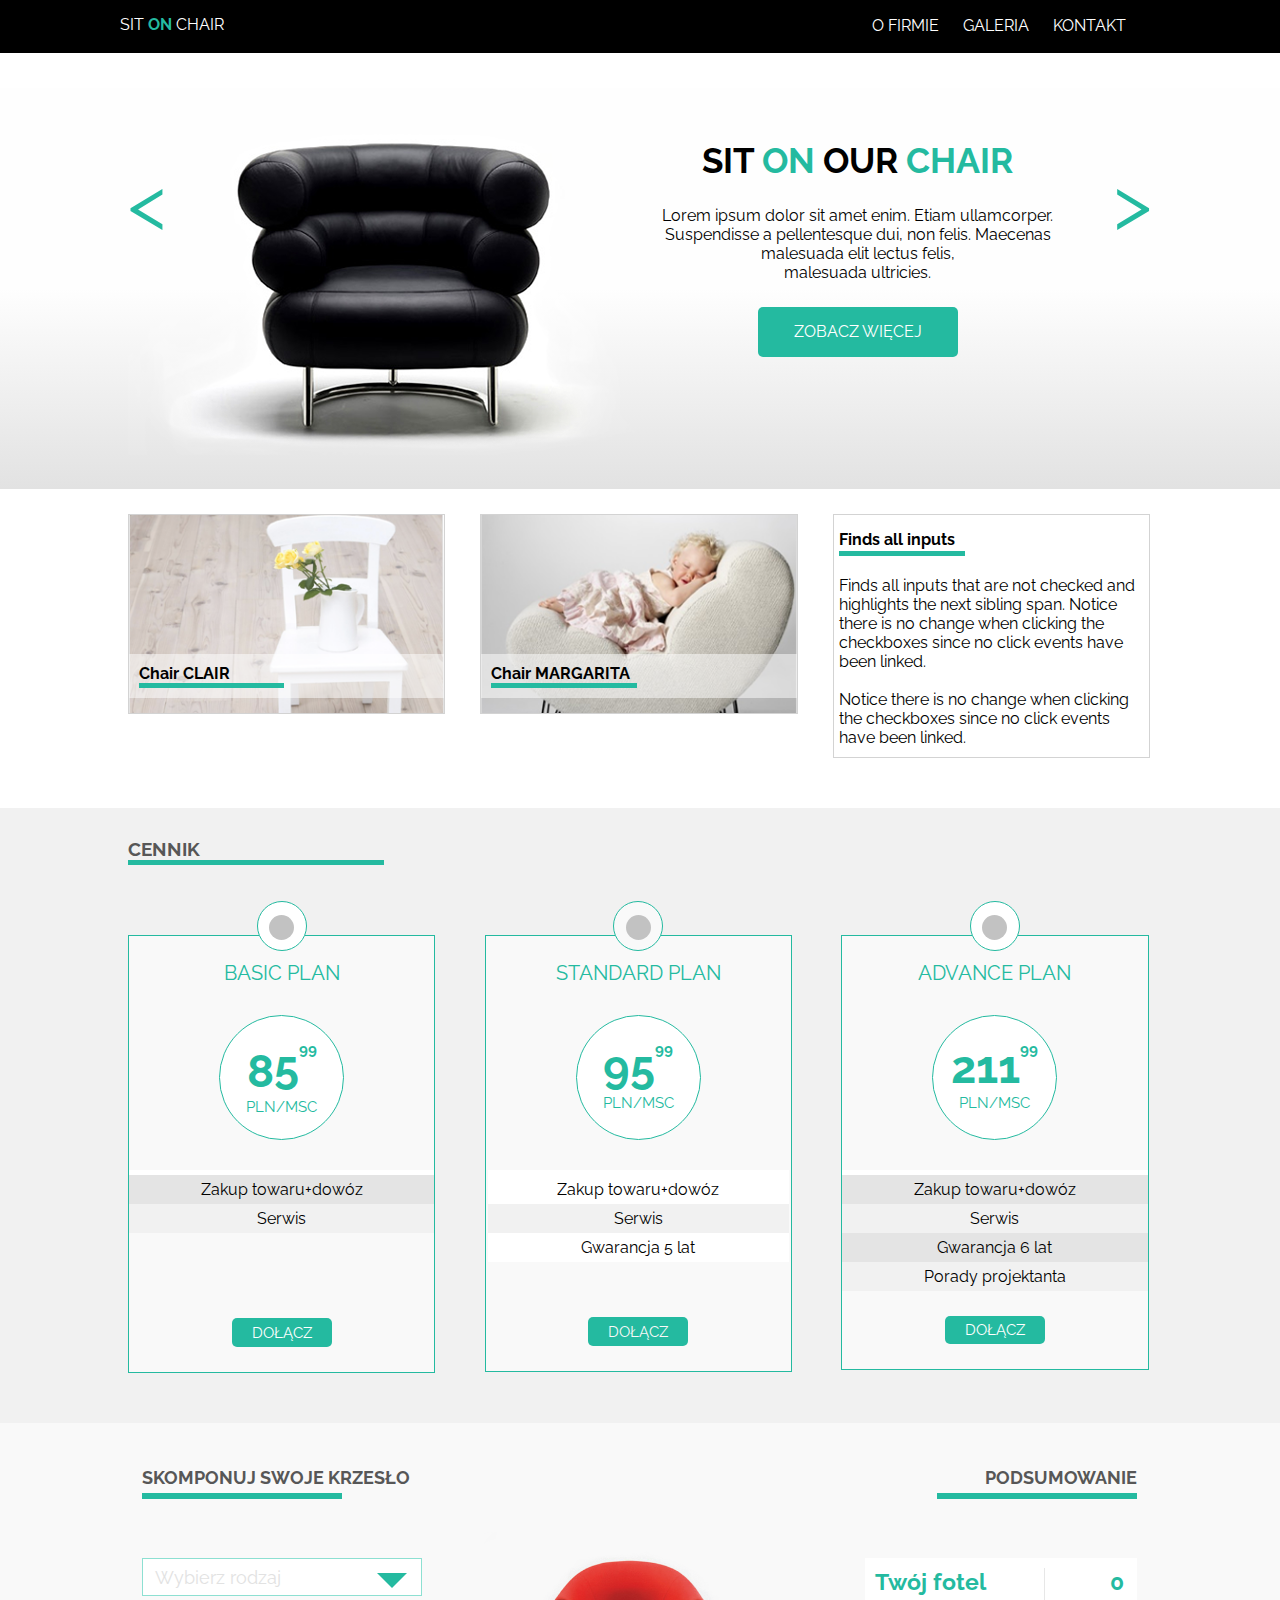
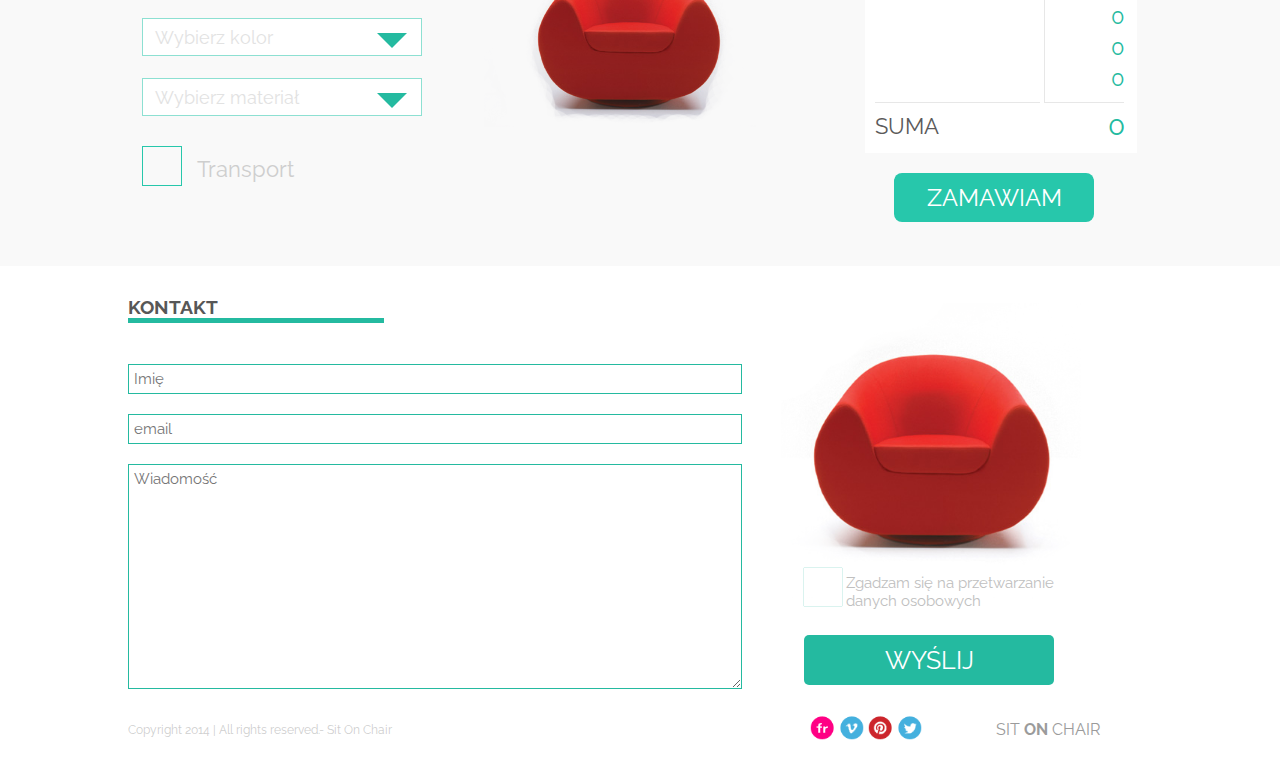
<file: sit-on-chair/index.html>
<!doctype html>
<html>

<head>
    <meta charset="UTF-8">
    <title>Chair template</title>
    <link rel="stylesheet" href="css/style.css">
</head>

<body>
    <header>
        <section class="mainWidth">
            <div class="logo">sit <span>on</span> chair</div>

            <nav>
                <ul class="mainMenu">
                    <li class="mainMenu"><a href="#" class="link">O firmie</a>
                        <!--Wysuwane menu-->
                        <ul class="subMenuList">
                            <li>
                                <div class="triangle"></div>
                            </li>
                            <li><a href="#">Aktualności</a></li>
                            <li><a href="#">Nasz team</a></li>
                            <li><a href="#">Historia</a></li>
                        </ul>
                    </li>
                    <li class="mainMenu"><a href="#" class="link">Galeria</a></li>
                    <li class="mainMenu"><a href="#" class="link">Kontakt</a></li>
                </ul>
            </nav>
        </section>
    </header>
    <section class="slider">
        <section class="mainWidth">
            <a class="signLt" id="nextPicture">&lt;</a>
            <section class="banner">
                <!--                Slider ze zdjeciami-->
                <div class=chairSlider>
                    <ul>
                        <li>
                            <img src="images/Layer%2031.png" class="chairPhoto">
                        </li>
                        <li>
                            <img src="images/red.png" class="chairPhoto">
                        </li>
                        <li>
                            <img src="images/orange.png" class="chairPhoto">
                        </li>
                    </ul>
                </div>
                <section class="sliderText">
                    <h1>sit <span class="textStyling">on</span> our <span class="textStyling">chair</span></h1>
                    <p class="contentText">Lorem ipsum dolor sit amet enim. Etiam ullamcorper.
                        <br> Suspendisse a pellentesque dui, non felis. Maecenas
                        <br> malesuada elit lectus felis,
                        <br> malesuada ultricies. </p>
                    <div class="button"><a>Zobacz więcej</a></div>
                </section>
            </section>
            <a href="#" class="signGt" id="prevPicture">&gt;</a>
        </section>
    </section>
    <section class="gallery">
        <article class="mainWidth">
            <div class="photo1">
                <div class="photoBox">
                    <p class="photoText">Chair <span>Clair</span></p>
                </div>
            </div>
            <div class="photo2">
                <div class="photoBox">
                    <p class="photoText">Chair <span>Margarita</span></p>
                </div>
            </div>
            <div class="text">
                <p>Finds all inputs</p>
                <p>Finds all inputs that are not checked and highlights the next sibling span. Notice there is no change when clicking the checkboxes since no click events have been linked.
                    <br>
                    <br> Notice there is no change when clicking the checkboxes since no click events have been linked.</p>
            </div>
        </article>
    </section>
    <section class="price">
        <article class="mainWidth">
            <h3>Cennik</h3>
            <section class="pricePlan">
                <!-------------------------------------------------------------------------------------------------------- Basic plan - start------------------------------------------------------------------------------------------------------------------------------>
                <div class="basicPlan">
                    <div class="circle1">
                        <div class="circle2"></div>
                    </div>
                    <p>Basic plan</p>
                    <div class="box">
                        <p><span>8</span>5<span>99</span></p>
                        <p>pln/msc</p>
                    </div>
                    <ul>
                        <li>Zakup towaru+dowóz</li>
                        <li>Serwis</li>
                    </ul>
                    <div class="priceButton"><a href="#">Dołącz</a></div>
                </div>
                <!-- Basic plan - end-->
                <!----------------------------------------------------------------------------------------------    Standard plan - drugi element - START------------------------------------------------------------------------------------------>
                <div class="standardPlan">
                    <div class="circle1">
                        <div class="circle2"></div>
                    </div>
                    <p>Standard plan</p>
                    <div class="box">
                        <p>95<span>99</span></p>
                        <p>pln/msc</p>
                    </div>
                    <ul>
                        <li>Zakup towaru+dowóz</li>
                        <li>Serwis</li>
                        <li>Gwarancja 5 lat</li>
                    </ul>
                    <div class="priceButton"><a href="#">Dołącz</a></div>
                </div>
                <!--    Standard plan - drugi element - END-->
                <!----------------------------------    Advance plan - trzeci element - START----------------------------------------------------------------------------------------------------->
                <div class="advancePlan">
                    <div class="circle1">
                        <div class="circle2"></div>
                    </div>
                    <p>Advance plan</p>
                    <div class="box">
                        <p>211<span>99</span></p>
                        <p>pln/msc</p>
                    </div>
                    <ul>
                        <li>Zakup towaru+dowóz</li>
                        <li>Serwis</li>
                        <li>Gwarancja 6 lat</li>
                        <li>Porady projektanta</li>
                    </ul>
                    <div class="priceButton"><a href="#">Dołącz</a></div>
                </div>
                <!--    Advance plan - trzeci element - END-->

            </section>
        </article>
    </section>
    <!--     ------------------------------------------ Kalkulator ---------------------------->

    <section class="application ">
        <div class="mainWidth">
            <section class="choicePart inline">
                <header>
                    <h3>SKOMPONUJ SWOJE KRZESŁO</h3>
                    <span class="greenBell"></span>
                </header>

                <div class="form">
                    <div class="dropDownList">
                        <span class="listLabel">Wybierz rodzaj</span>
                        <span class="listArrow"></span>
                        <ul class="listPanel">
                            <li data-price="250">Clair</li>
                            <li data-price="200">Margarita</li>
                            <li data-price="150">Selena</li>
                        </ul>
                    </div>
                    <div class="dropDownList">
                        <span class="listLabel">Wybierz kolor</span>
                        <span class="listArrow"></span>
                        <ul class="listPanel">
                            <li data-price="25">Czerwony</li>
                            <li data-price="50">Czarny</li>
                            <li data-price="75">Pomarańczowy</li>
                        </ul>
                    </div>
                    <div class="dropDownList ">
                        <span class="listLabel">Wybierz materiał</span>
                        <span class="listArrow"></span>
                        <ul class="listPanel">
                            <li data-price="20">Tkanina</li>
                            <li data-price="50">Skóra</li>
                        </ul>
                    </div>
                    <div class="checkbox check-box">
                        <input type="checkbox" id="transport" data-transport-price="200">
                        <label for="transport">Transport</label>
                    </div>
                    <!--<div class="checkbox"></div>-->
                    <!--<span class="list_label inline_text">Transport</span>-->
                </div>
            </section>

            <section class="imagePart inline">
                <img src="images/red.png">
            </section>

            <section class="summaryPart inline">
                <header class="alignRight">
                    <h3>PODSUMOWANIE</h3>
                    <span class="greenBell"></span>
                </header>

                <div class="summaryPanel">
                    <div class="panelLeft">
                        <h4 class="title">Twój fotel</h4>
                        <span class="color"></span>
                        <span class="pattern"></span>
                        <span class="transport"></span>
                    </div>
                    <div class="panelRight">
                        <h4 class="title value"></h4>
                        <span class="color value"></span>
                        <span class="pattern value"></span>
                        <span class="transport value"></span>
                    </div>
                    <div class="sumLabel">SUMA</div>
                    <div class="sum"><strong></strong></div>
                </div>
                <a href="" class="greenButton">Zamawiam</a>
            </section>
        </div>
    </section>
    <!------------------------------------------------------------------------------------------------------------------    Contact----------------------------------------------------->
    <section class="contact">
        <article class="mainWidth">
            <h3>Kontakt</h3>
            <section class="contactContainer">
                <form>
                    <div class="leftColumn">
                        <input type="text" name="name" placeholder="Imię" />
                        <br>
                        <input type="email" name="email" placeholder="email" />
                        <br>
                        <textarea placeholder="Wiadomość"></textarea>
                    </div>
                    <div class="rightColumn">
                        <img src="images/1.png" class="chair" />
                        <div class="checkboxSection">
                            <input class="checkbox" id="form" type="checkbox">
                            <label for="form"><span></span>
                                <span>Zgadzam się na przetwarzanie<br> danych osobowych</span></label>
                        </div>
                        <input type="submit" value="Wyślij" />
                    </div>
                </form>
            </section>
        </article>
    </section>
    <!----------------------------------------------------------------------------------------------------------------------------------------------------------FOOTER-------------------------->
    <footer class="footer">
        <article class="mainWidth">
            <section class="authorInfo">
                <p>Copyright 2014 | All rights reserved.</p>
                <a href="#">- Sit On Chair</a>
            </section>
            <section class="social">

                <a href="https://www.flickr.com/"><img src="images/flickr.png"></a>

                <a href="https://vimeo.com/"><img src="images/vimeo.png"></a>

                <a href="https://pl.pinterest.com/"><img src="images/pinterest.png"></a>

                <a href="https://twitter.com"><img src="images/twitter.png"></a>

            </section>
            <section class="logo">
                <a href="#">Sit <span>on</span> chair</a>
            </section>
        </article>
    </footer>
</body>
<script src="js/app.js"></script>
</html>
</file>
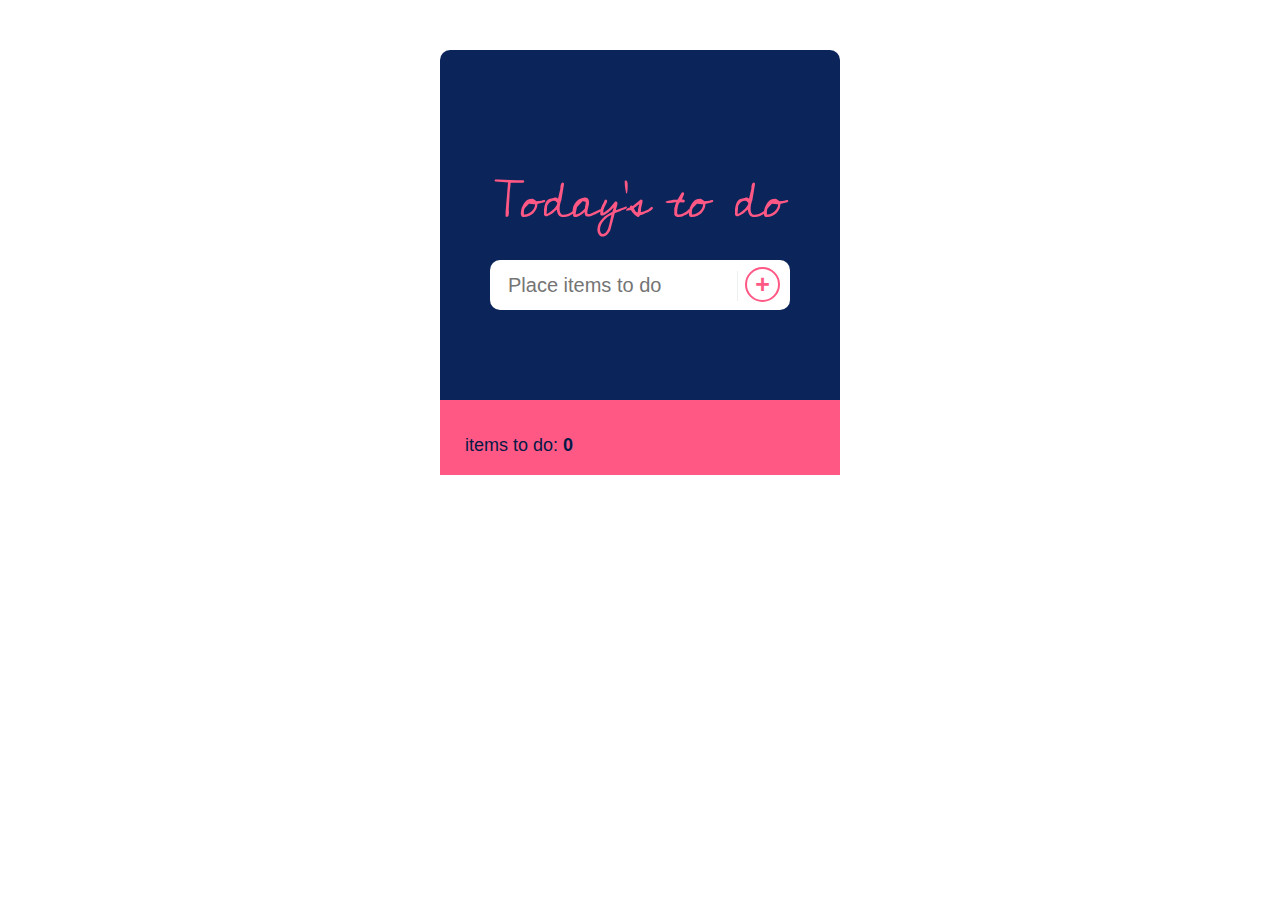
<file: To-Do-List/index.html>
<!DOCTYPE html>
<html>

<head>
    <meta charset="utf-8">
    <title>To do list</title>
    <link rel="stylesheet" type="text/css" href="css/todo.css">
    <link rel="stylesheet" href="https://cdnjs.cloudflare.com/ajax/libs/font-awesome/4.6.3/css/font-awesome.min.css">
    <link href="https://fonts.googleapis.com/css?family=Cedarville+Cursive" rel="stylesheet">
</head>

<body>

    <section class='listToDo'>
        <div class='container'>
            <header>
                <p>Today's to do</p>
            </header>
            <input type="text" placeholder="Place items to do" id="item">
            <button id="add">+
            </button>
            <div class="todoTasks">
                <!-- tasks undone -->
                <ul class="todo" id="todo"></ul>

                <!--  tasks done-->
                <ul class="todo" id="completed"></ul>
            </div>
        </div>
        <section class="endContainer">
            <div class="counter">items to do:
                <p id="counter">0</p>
            </div>
        </section>
    </section>

</body>
<script src="js/todo.js"></script>

</html>
</file>
<file: sit-on-chair/css/style.css>
@import 'https://fonts.googleapis.com/css?family=Raleway';
* {
    box-sizing: border-box;
    font-family: 'Raleway', Tahoma, sans-serif;
    margin: 0;
    padding: 0;
}
header {
    width: 100%;
    background-color: black;
    margin: 0 auto;
}
.mainWidth {
    width: 80%;
    margin: 0 auto;
}

/*---------------Header --------------------*/

header .mainWidth .logo span {
    color: rgb(36, 186, 160);
    font-weight: bolder;
}
header .mainWidth .logo {
    text-transform: uppercase;
    color: rgb(255, 255, 255);
    text-decoration: none;
    margin: 5px 0;
    padding: 10px;
    float: left;
    position: relative;
    right: 18px;
}
nav {
    display: inline-block;
}
ul.mainMenu {
    float: right;
    padding: 10px;
    margin-bottom: 10px;
    position: relative;
    top: 6px;
    left: 600px;
}
li.mainMenu {
    display: inline-block;
    margin: 0 10px;
}
.mainMenu a {
    text-transform: uppercase;
    text-decoration: none;
    color: white;
}
ul.subMenuList {
    display: none;
    list-style-type: none;
    margin: 0;
    padding: 0;
    position: absolute;
    left: -6px;
    z-index: 1;
}
.subMenuList li a {
    display: block;
    width: 120px;
    text-decoration: none;
    text-transform: none;
    color: rgb(255, 255, 255);
    border: 1px solid rgb(0, 0, 0);
    background-color: rgb(0, 0, 0);
    text-align: center;
    padding: 5px 10px;
}
.subMenuList li:nth-of-type(2) {
    margin-top: 30px;
}
.triangle {
    background-color: black;
    transform: rotate(45deg);
    width: 20px;
    height: 20px;
    position: absolute;
    left: 48px;
    top: 20px;
    z-index: -1;
}
header mainWidth::after {
    content: "";
    display: block;
    clear: both;
}

/*-------------------Slider-----------------------*/

.slider {
    background-color: lightgrey;
    background: linear-gradient(to bottom, rgba(254, 254, 254, 1) 0%, rgba(254, 254, 254, 1) 50%, rgba(226, 226, 226, 1) 100%);
}
.slider .mainWidth {
    position: relative;
}
a.signLt,
a.signGt {
    color: rgb(36, 186, 160);
    font-size: 76px;
    text-decoration: none;
}
a.signGt {
    position: absolute;
    top: 70px;
    right: 0px;
}
a.signLt {
    position: absolute;
    top: 70px;
    left: 0px;
}
.banner {
    width: 95%;
    padding: 30px 0;
    margin-top: 35px;
}
.chairSlider ul {
    list-style-type: none;
}
.chairSlider li {
    display: none;
}
.chairSlider .visible {
    display: inline-block;
}
.chairSlider {
    width: 50%;
    float: left;
}
h1 {
    text-transform: uppercase;
    text-align: center;
    font-size: 35px;
    margin: 22px auto;
}
.sliderText .contentText {
    text-align: center;
    margin: 25px auto;
}
.button {
    width: 200px;
    height: 50px;
    display: block;
    background-color: rgb(36, 186, 160);
    border-radius: 5px;
    margin: 0 auto;
}
.button a {
    display: block;
    color: white;
    text-decoration: none;
    text-align: center;
    padding: 15px 0;
    text-transform: uppercase;
}
.sliderText {
    float: right;
    width: 50%;
    margin: 0 auto;
}
.sliderText .textStyling {
    color: rgb(36, 186, 160);
}
.banner::after {
    content: "";
    display: block;
    clear: both;
}

/*--------------------------------------------------------------------------------Gallery----------------------------------*/

.gallery {
    margin: 10px 0 30px;
    background-color: rgb(255, 255, 255);
}
.photo1,
.photo2,
div.text {
    float: left;
    border: 1px solid lightgrey;
    width: 31%;
}
.photo1 {
    height: 200px;
    display: block;
    background-image: url("../images/Layer 10.png");
    background-position: center;
    background-repeat: no-repeat;
    background-size: cover;
    margin: 15px 35px 20px 0;
    overflow: hidden;
    position: relative;
}
.photo2 {
    height: 200px;
    display: block;
    background-image: url("../images/Layer 11.png");
    background-position: center;
    background-repeat: no-repeat;
    background-size: cover;
    margin: 15px 35px 20px 0;
    overflow: hidden;
    position: relative;
}
div.text {
    margin: 15px 0 20px 0;
}
.text p:first-child {
    border-bottom: 5px solid rgb(36, 186, 160);
    width: 40%;
    padding: 10px 0 2px;
    margin: 5px;
    text-align: left;
    font-weight: bold;
}
.text p:last-child {
    padding: 10px 0 0;
    margin: 10px 5px;
    text-align: left;
}
.photoBox {
    display: block;
    width: 100%;
    background-color: rgba(255, 255, 255, 0.5);
    padding: 10px 0;
    position: absolute;
    bottom: 15px;
    right: 0;
}
.photoText {
    display: block;
    border-bottom: 5px solid rgb(36, 186, 160);
    width: 46%;
    text-align: left;
    font-weight: bold;
    margin: 0 10px;
}
.photoText span {
    text-transform: uppercase;
}
.gallery .mainWidth::after {
    content: "";
    display: block;
    clear: both;
}

/* ----------------------------------------------------------------------Sekcja z cennikiem---------------*/

.price {
    display: block;
    background-color: rgb(241, 241, 241);
}
.price .mainWidth h3,
.contact .mainWidth h3 {
    border-bottom: 5px solid rgb(36, 186, 160);
    width: 25%;
    text-align: left;
    text-transform: uppercase;
    color: rgb(87, 87, 87);
    padding-top: 30px;
}

/*-----------------Basic plan - pierwszy element-------------------------------------------------------------*/

.basicPlan {
    width: 30%;
    /*    height: 400px;*/
    border: 1px solid rgb(36, 186, 160);
    background-color: rgb(249, 249, 249);
    margin: 70px 49.5px 50px 0;
    float: left;
    position: relative;
}
.basicPlan .circle1 {
    width: 50px;
    height: 50px;
    border: 1px solid rgb(36, 186, 160);
    background-color: white;
    border-radius: 50%;
    position: absolute;
    top: -35px;
    right: calc(50% - 25px);
}
.basicPlan .circle1 .circle2 {
    width: 25px;
    height: 25px;
    background-color: rgb(194, 194, 194);
    border-radius: 50%;
    position: absolute;
    top: 12.5px;
    right: calc(50% - 12.5px);
}
.basicPlan p {
    text-transform: uppercase;
    color: rgb(36, 186, 160);
    font-size: 20px;
    margin: 25px auto;
    text-align: center;
}
.basicPlan .box p:first-child {
    color: rgb(36, 186, 160);
    font-weight: bold;
    font-size: 45px;
    margin: 25px auto 0;
}
.basicPlan .box p:first-child span:first-of-type {
    vertical-align: middle;
    font-weight: bold;
    font-size: 45px;
}
.basicPlan .box p:first-child span:nth-of-type(2) {
    vertical-align: top;
    font-size: 15px;
}
.basicPlan .box p:last-child {
    text-transform: uppercase;
    color: rgb(36, 186, 160);
    font-size: 15px;
    margin: 0 auto;
}
.basicPlan div.box {
    width: 125px;
    height: 125px;
    border: 1px solid rgb(36, 186, 160);
    margin: 30px auto;
    border-radius: 50%;
    background-color: white;
}
.basicPlan ul li:first-of-type {
    background-color: rgb(228, 228, 228);
    list-style-type: none;
    padding: 5px 0;
    border-top: 5px solid white;
    text-align: center;
}
.basicPlan ul li:last-of-type {
    background-color: rgb(241, 241, 241);
    list-style-type: none;
    padding: 5px 0;
    text-align: center;
}
.basicPlan div.priceButton {
    background-color: rgb(36, 186, 160);
    width: 100px;
    margin: 85px auto 25px;
    padding: 5px 5px;
    text-align: center;
    border-radius: 5px;
}
.basicPlan .priceButton a {
    font-size: 15px;
    text-transform: uppercase;
    text-decoration: none;
    color: white;
}

/*Standard plan - drugi element*/

.standardPlan {
    width: 30%;
    /*    height: 400px;*/
    border: 1px solid rgb(36, 186, 160);
    background-color: rgb(249, 249, 249);
    margin: 70px 49.5px 50px 0;
    float: left;
    position: relative;
}
.standardPlan .circle1 {
    width: 50px;
    height: 50px;
    border: 1px solid rgb(36, 186, 160);
    background-color: rgb(249, 249, 249);
    border-radius: 50%;
    position: absolute;
    top: -35px;
    right: calc(50% - 25px);
}
.standardPlan .circle1 .circle2 {
    width: 25px;
    height: 25px;
    background-color: rgb(194, 194, 194);
    border-radius: 50%;
    position: absolute;
    top: 12.5px;
    right: calc(50% - 12.5px);
}
.standardPlan p {
    text-transform: uppercase;
    color: rgb(36, 186, 160);
    font-size: 20px;
    margin: 25px auto;
    text-align: center;
}
.standardPlan .box p:first-child {
    color: rgb(36, 186, 160);
    font-weight: bold;
    font-size: 45px;
    margin: 25px auto 0;
}
.standardPlan .box p:first-child span {
    vertical-align: top;
    font-size: 15px;
}
.standardPlan .box p:last-child {
    text-transform: uppercase;
    color: rgb(36, 186, 160);
    font-size: 15px;
    margin: 0 auto;
}
.standardPlan div.box {
    width: 125px;
    height: 125px;
    border: 1px solid rgb(36, 186, 160);
    margin: 30px auto;
    border-radius: 50%;
    background-color: white;
}
.standardPlan ul li:first-of-type {
    background-color: rgb(255, 255, 255);
    list-style-type: none;
    margin: 0 2px;
    padding: 5px 0;
    border-top: 5px solid white;
    text-align: center;
}
.standardPlan ul li:nth-of-type(2) {
    background-color: rgb(241, 241, 241);
    list-style-type: none;
    margin: 0 2px;
    padding: 5px 0;
    text-align: center;
}
.standardPlan ul li:last-of-type {
    background-color: rgb(255, 255, 255);
    list-style-type: none;
    margin: 0 2px;
    padding: 5px 0;
    text-align: center;
}
.standardPlan div.priceButton {
    background-color: rgb(36, 186, 160);
    width: 100px;
    text-align: center;
    margin: 55px auto 25px;
    padding: 5px 5px;
    border-radius: 5px;
}
.standardPlan .priceButton a {
    font-size: 15px;
    text-transform: uppercase;
    text-decoration: none;
    color: rgb(249, 249, 249);
}

/*Advance plan - trzeci element*/

.advancePlan {
    width: 30%;
    /*    height: 400px;*/
    border: 1px solid rgb(36, 186, 160);
    background-color: rgb(249, 249, 249);
    margin: 70px 0 50px 0;
    float: left;
    position: relative;
}
.advancePlan .circle1 {
    width: 50px;
    height: 50px;
    border: 1px solid rgb(36, 186, 160);
    background-color: rgb(255, 255, 255);
    border-radius: 50%;
    position: absolute;
    top: -35px;
    right: calc(50% - 25px);
}
.advancePlan .circle1 .circle2 {
    width: 25px;
    height: 25px;
    background-color: rgb(194, 194, 194);
    border-radius: 50%;
    position: absolute;
    top: 12.5px;
    right: calc(50% - 12.5px);
}
.advancePlan p {
    text-transform: uppercase;
    color: rgb(36, 186, 160);
    font-size: 20px;
    margin: 25px auto;
    text-align: center;
}
.advancePlan .box p:first-child {
    color: rgb(36, 186, 160);
    font-weight: bold;
    font-size: 45px;
    margin: 25px auto 0;
}
.advancePlan .box p:first-child span {
    vertical-align: top;
    font-size: 15px;
}
.advancePlan .box p:last-child {
    text-transform: uppercase;
    color: rgb(36, 186, 160);
    font-size: 15px;
    margin: 0 auto;
}
.advancePlan div.box {
    width: 125px;
    height: 125px;
    border: 1px solid rgb(36, 186, 160);
    margin: 30px auto;
    border-radius: 50%;
    background-color: rgb(255, 255, 255);
}
.advancePlan ul li:first-of-type {
    background-color: rgb(228, 228, 228);
    list-style-type: none;
    padding: 5px 0;
    border-top: 5px solid white;
    text-align: center;
}
.advancePlan ul li:nth-of-type(2) {
    background-color: rgb(241, 241, 241);
    list-style-type: none;
    padding: 5px 0;
    text-align: center;
}
.advancePlan ul li:nth-of-type(3) {
    background-color: rgb(228, 228, 228);
    list-style-type: none;
    padding: 5px 0;
    text-align: center;
}
.advancePlan ul li:last-of-type {
    background-color: rgb(241, 241, 241);
    list-style-type: none;
    padding: 5px 0;
    text-align: center;
}
.advancePlan div.priceButton {
    background-color: rgb(36, 186, 160);
    width: 100px;
    font-size: 15px;
    text-align: center;
    margin: 25px auto 25px;
    padding: 5px 5px;
    border-radius: 5px;
}
.advancePlan .priceButton a {
    font-size: 15px;
    text-transform: uppercase;
    text-decoration: none;
    color: rgb(255, 255, 255);
}
section.pricePlan::after {
    display: block;
    content: " ";
    clear: both;
}
.basicPlan:hover .circle1,
.standardPlan:hover .circle1,
.advancePlan:hover .circle1 {
    background-color: rgb(36, 186, 160);
}
.basicPlan:hover .circle2,
.standardPlan:hover .circle2,
.advancePlan:hover .circle2 {
    background-color: rgb(249, 249, 249);
}
.basicPlan:hover .priceButton,
.standardPlan:hover .priceButton,
.advancePlan:hover .priceButton {
    background-color: rgb(249, 249, 249);
}
.basicPlan:hover .priceButton a,
.standardPlan:hover .priceButton a,
.advancePlan:hover .priceButton a {
    color: rgb(36, 186, 160);
}
.basicPlan:hover,
.standardPlan:hover,
.advancePlan:hover {
    background-color: rgb(36, 186, 160);
}
.basicPlan:hover p,
.standardPlan:hover p,
.advancePlan:hover p {
    color: rgb(249, 249, 249);
}

/* --------------------------------------------------- Section contact -------------------------------------------------------------------------------*/

.contact {
    background-color: rgb(255, 255, 255);
}
.contactContainer {
    display: block;
    position: relative;
}
form .leftColumn {
    width: 60%;
    display: inline-block;
}
input[type="text"],
input[type="email"] {
    width: 100%;
    margin: 10px 0;
    font-size: 15px;
    padding: 5px 5px;
    border: 1px solid rgb(36, 186, 160);
}
textarea {
    width: 100%;
    height: 225px;
    font-size: 15px;
    padding: 5px 5px;
    margin: 10px 0;
    border: 1px solid rgb(36, 186, 160);
}
form .rightColumn {
    width: 35%;
    display: inline-block;
    margin-left: 30px;
}
img.chair {
    width: 300px;
    height: 300px;
    display: block;
    position: relative;
    top: -20px;
    left: 5px;
}
input[type="submit"] {
    width: 250px;
    height: 50px;
    background-color: rgb(36, 186, 160);
    border-radius: 5px;
    border: none;
    font-size: 25px;
    text-transform: uppercase;
    color: rgb(255, 255, 255);
    display: block;
    position: relative;
    top: -30px;
    left: 28px;
}
input[type="checkbox"] {
    display: none;
}
input[type="checkbox"] + label span {
    display: inline-block;
    position: relative;
    top: -55px;
    left: 28px;
    font-size: 15px;
    width: 300px;
    height: 30px;
    color: rgb(192, 192, 192);
}
input[type="checkbox"]#form + label span:first-child {
    width: 38px;
    height: 38px;
    box-shadow: 0 0 1px 0 rgb(36, 186, 160);
    padding-right: 10px;
}
input[type="checkbox"]#form:checked + label span:first-child {
    background: url("images/form.jpg") no-repeat;
    background-size: contain;
    display: inline-block;
    position: relative;
    width: 38px;
    height: 38px;
    vertical-align: baseline;
}

/*FOOTER*/

.authorInfo {
    display: block;
    float: left;
    position: relative;
    top: -17px;
    right: 5px;
    margin: 20px 0;
}
.authorInfo p,
.authorInfo a {
    text-decoration: none;
    margin: 5px 5px;
    font-size: 12px;
    color: rgba(155, 155, 155, 0.5);
}
.authorInfo a {
    position: absolute;
    top: 0;
    right: -72px;
}
.social {
    float: right;
    position: relative;
    top: 0;
    right: 230px;
}
.social a img {
    width: 25px;
    height: 25px;
}
.footer section.logo a {
    display: block;
    float: right;
    text-decoration: none;
    text-transform: uppercase;
    margin: 5px -60px;
    color: rgb(155, 155, 155);
}
.footer section.logo a span {
    font-weight: bold;
}
.footer .mainWidth::after {
    content: "";
    display: block;
    clear: both;
}

/*--------------------------- Kalkulator -----------------------*/

.application {
    background-color: #f9f9f9;
    padding: 30px 0;
}
.application header {
    background-color: #f9f9f9;
}
.application h3 {
    color: #575757;
    font-size: 18px;
}
.application header.alignRight {
    text-align: right;
}
.inline {
    display: inline-block;
    width: 300px;
    padding: 14px;
    vertical-align: top;
}
.summaryPart {
    position: relative;
    left: 115px;
    top: 0;
}
.form {
    margin-top: 50px;
}
.dropDownList {
    border: 1px solid #8de0d2;
    width: 280px;
    height: 38px;
    background-color: white;
    margin-top: 22px;
    padding: 8px 12px;
    position: relative;
}
.listLabel {
    font-size: 18px;
    color: #e2e2e2;
    font-family: 'Raleway', Tahoma, sans-serif;
}
.checkbox {
    position: relative;
    padding: 30px 30px 30px 0;
}
.checkbox input {
    display: block;
    opacity: 0;
    height: 48px;
    position: absolute;
    width: 48px;
    cursor: pointer;
}
.checkbox label {
    display: block;
    padding-left: 55px;
    position: relative;
    font-size: 22px;
    color: #cecece;
    line-height: 120%;
    padding-top: 10px;
    cursor: pointer;
}
.checkbox label::before,
.checkbox label::after {
    border: 1px solid #27c7ab;
    content: "";
    display: block;
    left: 0;
    height: 38px;
    position: absolute;
    width: 38px;
    top: 0;
}
.checkbox label::after {
    background: url("data:image/svg+xml;charset=US-ASCII,%3Csvg%20xmlns%3D%22http%3A//www.w3.org/2000/svg%22%20xmlns%3Axlink%3D%22http%3A//www.w3.org/1999/xlink%22%20preserveAspectRatio%3D%22xMidYMid%22%20width%3D%2233.875%22%20height%3D%2233%22%20viewBox%3D%220%200%2033.875%2033%22%3E%0A%20%20%3Cpath%20d%3D%22M9.470%2C15.209%20L14.061%2C24.104%20C14.061%2C24.104%2021.522%2C6.026%2033.287%2C-0.000%20C33.000%2C4.304%2031.852%2C8.035%2033.861%2C12.626%20C28.696%2C13.774%2018.078%2C26.687%2014.635%2C33.000%20C9.756%2C26.974%204.017%2C22.382%20-0.000%2C20.948%20L9.470%2C15.209%20Z%22%20fill%3D%22%2327c7ab%22/%3E%0A%3C/svg%3E%0A") no-repeat center;
    border: 0;
    display: none;
}
.checkbox input:checked + label::after {
    display: block;
}
.active {
    background: url('../images/form_ok.jpg');
    width: 48px;
    height: 40px;
}
.inlineText {
    display: inline-block;
    width: 228px;
    vertical-align: top;
    margin-top: 30px;
    margin-left: 15px;
    color: #aeaeae;
}
.imagePart img {
    margin-top: 65px;
    margin-left: 38px;
    width: 100%;
}
.application .greenBell {
    background-color: #24baa0;
    width: 200px;
    height: 6px;
    display: inline-block;
    margin: 5px 0 5px 0;
}
.summaryPanel {
    background-color: white;
    width: 100%;
    height: 195px;
    padding: 10px;
    margin-top: 50px;
}
.application .greenButton {
    background-color: #27c7ab;
    color: white;
    text-align: center;
    text-transform: uppercase;
    width: 200px;
    padding: 10px 30px;
    font-size: 24px;
    display: inline-block;
    font-family: 'Raleway', Tahoma, sans-serif;
    margin-top: 20px;
    margin-left: 29px;
    border-radius: 8px;
    text-decoration: none;
}
.panelLeft {
    display: inline-block;
    width: 165px;
    vertical-align: top;
    padding-bottom: 10px;
    border-bottom: 1px solid #e7e7e7;
    height: 135px;
}
.panelRight {
    display: inline-block;
    width: 80px;
    border-left: 1px solid #e7e7e7;
    text-align: right;
    vertical-align: top;
    padding-bottom: 10px;
    border-bottom: 1px solid #e7e7e7;
    height: 135px;
}
.panelLeft h4,
.panelRight h4 {
    color: #24baa0;
    font-size: 23px;
}
.panelLeft span {
    margin-top: 5px;
    font-size: 22px;
    color: #5b5a5a;
    display: block;
}
.panelRight span {
    display: block;
    font-size: 22px;
    color: #24baa0;
    margin-top: 5px;
}
.sumLabel {
    display: inline-block;
    width: 185px;
    margin-top: 10px;
    font-size: 22px;
    color: #5b5a5a;
}
.sum {
    display: inline-block;
    width: 80px;
    text-align: right;
    margin-top: 10px;
    font-size: 28px;
    color: #24baa0;
    position: relative;
    bottom: 40px;
    left: 170px;
}
.listArrow {
    width: 0;
    height: 0;
    border-left: 15px solid transparent;
    border-right: 15px solid transparent;
    border-top: 15px solid #24baa0;
    display: block;
    position: absolute;
    right: 14px;
    top: 14px;
    cursor: pointer;
}
.listPanel {
    background-color: white;
    border: 1px solid #ccc;
    width: 288px;
    padding-left: 15px;
    padding-bottom: 10px;
    list-style: none;
    margin: 0;
    left: 0px;
    z-index: 2;
    position: absolute;
    top: 54px;
    /*  display:none;*/
}
.listPanel li {
    margin-top: 10px;
    cursor: pointer;
    color: #585858;
}
.title {
    height: 30px;
}
</file>
<file: To-Do-List/css/todo.css>
* {
    box-sizing: border-box;
    margin: 0;
    padding: 0;
    font-family: Tahoma, Arial, sans-serif;
}
section.listToDo {
    float: left;
    width: 400px;
    margin: 50px calc(50% - 200px);
}
div.container {
    width: 100%;
    min-height: 350px;
    float: left;
    position: relative;
    border-top-left-radius: 10px;
    border-top-right-radius: 10px;
    background-color: #0b255a;
}
.container header p {
    color: #ff5885;
    font-size: 50px;
    font-family: 'Cedarville Cursive', cursive;
    text-align: center;
    padding-top: 105px;
}
.container input {
    width: 75%;
    min-height: 50px;
    float: left;
    position: absolute;
    top: 200px;
    left: 50px;
    color: #484949;
    background: #ffffff;
    border: none;
    border-radius: 10px;
    font-size: 20px;
    font-weight: 400;
    text-indent: 18px;
    padding: 0 65px 0 0;
    margin: 10px auto;
    outline: none;
}
.container input:focus {
    box-shadow: inset 0 0 10px #919192;
}
.container button#add {
    width: 35px;
    height: 35px;
    font-size: 25px;
    font-weight: 800;
    position: absolute;
    top: 217px;
    left: 305px;
    border-radius: 50%;
    border: 2px solid #ff5885;
    color: #ff5885;
    background: none;
    cursor: pointer;
    outline: none;
}
button#add:hover {
    color: #ffffff;
    background: #ff5885;
    transition: background 0.7s ease;
}
button#add:before {
    content: '';
    width: 1px;
    height: 30px;
    background: #edf0f1;
    position: absolute;
    top: 2px;
    left: -10px;
}
.todoTasks {
    width: 75%;
    float: left;
    padding: 79px 0 0 0;
    margin-left: 50px;
}
ul.todo {
    width: 100%;
    float: left;
    list-style-type: none;
}
ul.todo li {
    width: 100%;
    min-height: 40px;
    float: left;
    font-size: 15px;
    font-weight: 500;
    color: #051945;
    background: #ffffff;
    border-radius: 10px;
    position: relative;
    margin: 0 0 10px 0;
    padding: 10px 100px 10px 15px;
}
ul.todo li:last-of-type {
    margin: 0 0 25px 0;
}
ul.todo li .buttons {
    width: 80px;
    height: 40px;
    position: absolute;
    top: 0;
    right: 0;
}
ul.todo li .buttons button {
    width: 30px;
    height: 30px;
    float: left;
    background: none;
    position: relative;
    top: 0;
    left: 50px;
    border: 0px;
    box-shadow: none;
    outline: none;
    cursor: pointer;
    -webkit-appearance: none;
    -moz-appearance: none;
}
ul.todo li .buttons button.complete {
    border: 2px solid #ff5885;
    border-radius: 50%;
    position: absolute;
    top: 5px;
    left: 40px;
}
ul.todo li .buttons button.complete:hover {
    background-color: #ff5885;
    transition: background 0.7s ease;
}
ul.todo li .buttons button:last-of-type:before {
    content: '';
    width: 1px;
    height: 30px;
    position: absolute;
    top: -2px;
    left: -12px;
    background: #edf0f1;
}
ul.todo li .buttons button.remove {
    position: absolute;
    top: 5px;
    left: -5px;
}
ul.todo#completed:not(:empty) {
    position: relative;
    padding: 60px 0 0 0;
}
ul.todo#completed:not(:empty):before {
    content: '';
    width: 150px;
    height: 2px;
    background: #ff5885;
    position: absolute;
    top: 18px;
    left: 50%;
    margin: 0 0 0 -75px;
}
ul.todo#completed li .buttons button.complete {
    background: #ff5885;
    color: #fff;
}
.container .fa-trash {
    color: #051945;
}
.container .fa-trash:hover {
    color: #ff5885;
}
ul.todo#todo li .buttons button.complete .fa-check {
    color: #ff5885;
}
ul.todo#todo li .buttons button.complete .fa-check:hover {
    color: #fff;
}
.container .fa-trash:before,
.container .fa-check:before {
    font-size: 22px;
}
.endContainer {
    width: 400px;
    height: 75px;
    float: left;
    background-color: #ff5885;
    position: relative;
}

.counter {
    display: inline-block;
    text-align: left;
    padding: 35px 25px;
    width: 50%;
    font-size: 18px;
    color: #051945;
}
#counter {
    display: inline-block;
    font-size: 18px;
    color: #051945;
    font-weight: bold;
}
</file>
